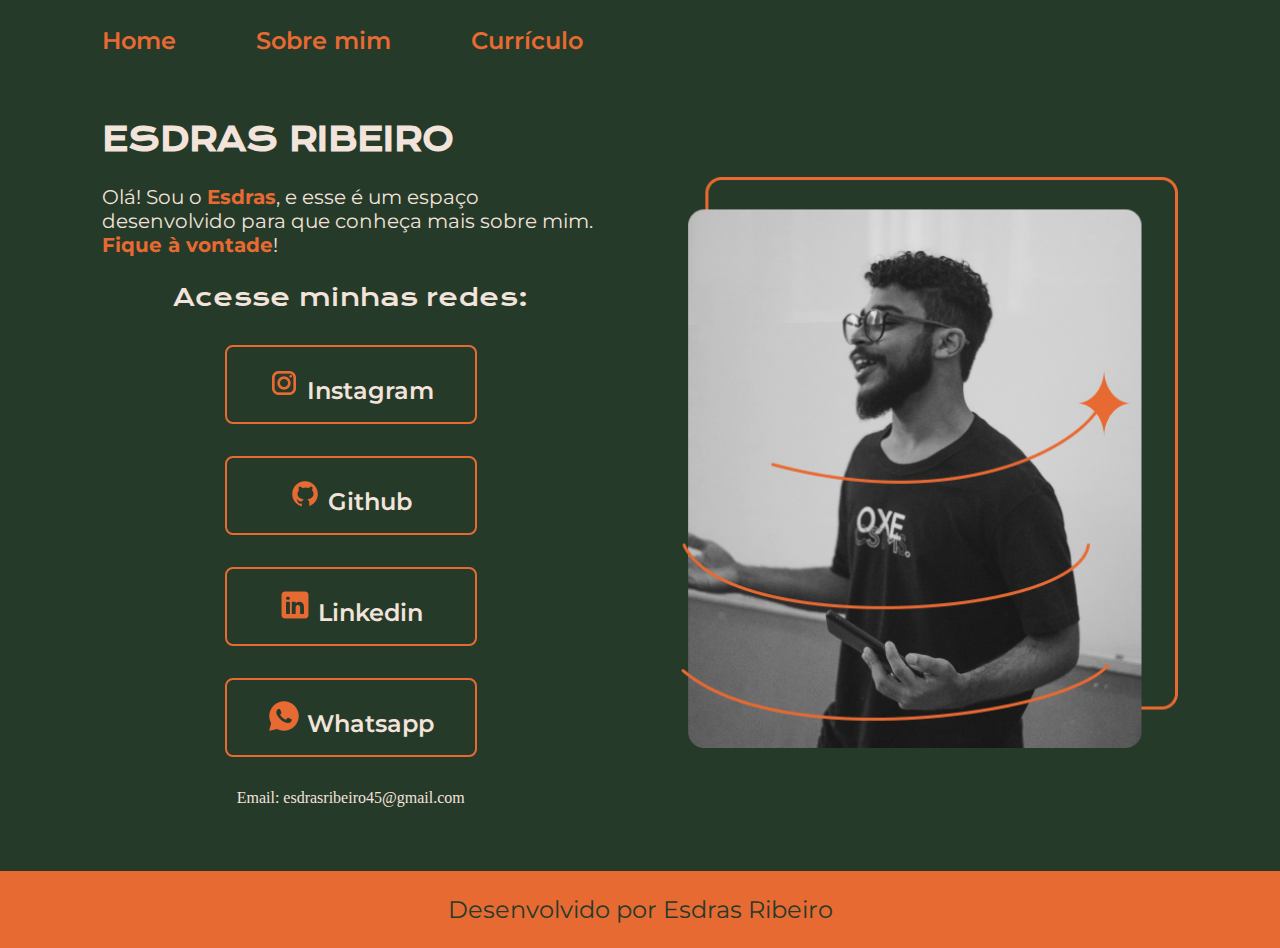
<file: index.html>
<!DOCTYPE html>
<html lang="pt-br">
<head>
    <meta charset="UTF-8"> 
    <meta http-equiv="X-UA-Compatible" content="IE=edge">
    <meta name="viewport" content="width=device-width, initial-scale=1.0">
    <title>Home | Esdras Ribeiro</title>
    <link rel="stylesheet" href="style.css">
    <link rel="shorcut icon" href="icon.png">
</head>
<body>
    <header class="cabecalho">
        <nav class="cabecalho__menu">
            <a class="cabecalho__menu__link" href="index.html">Home</a>
            <a class="cabecalho__menu__link" href="about.html">Sobre mim</a>
            <a class="cabecalho__menu__link" href="about.html">Currículo</a>
        </nav>
    </header>
    <main class="apresentacao">
        <section class="apresentacao__conteudo">
            <h1 class="apresentacao__conteudo__titulo">ESDRAS RIBEIRO</h1>
            <p class="apresentacao__conteudo__texto">Olá! Sou o <strong class="titulo-destaque">Esdras</strong>, e esse é um espaço desenvolvido para que conheça mais sobre mim. <strong class="titulo-destaque">Fique à vontade</strong>!</p>
            <div class="apresentacao__links">
                <h2 class="apresentacao__links__subtitulo">Acesse minhas redes:</h2>
                <a class="apresentacao__links__navegacao" href="https://www.instagram.com/esdraaass/"> <span>
                    <img src="instagram.png">
                    Instagram</span></a>
                <a class="apresentacao__links__navegacao" href="https://github.com/esdraaass"> <span>
                    <img src="github.png">
                    Github</span></a>
                <a class="apresentacao__links__navegacao" href="https://www.linkedin.com/in/esdrasribeiro/"> <span>
                    <img src="linkedin.png">
                    Linkedin</span></a>
                <a class="apresentacao__links__navegacao" href="https://wa.me/qr/KHWK6P7HOAYPN1"> <span> <img src="whatsapp.png"> Whatsapp</span> </a>
                <p>Email: esdrasribeiro45@gmail.com</p>
            </div>

        </section>
        <img class="apresentacao__imagem" src="esdras2.png" alt="foto do Esdras Ribeiro">
    </main>
    <footer class="rodape">
        <p>Desenvolvido por Esdras Ribeiro</p>
    </footer>
</body>
</html>
</file>
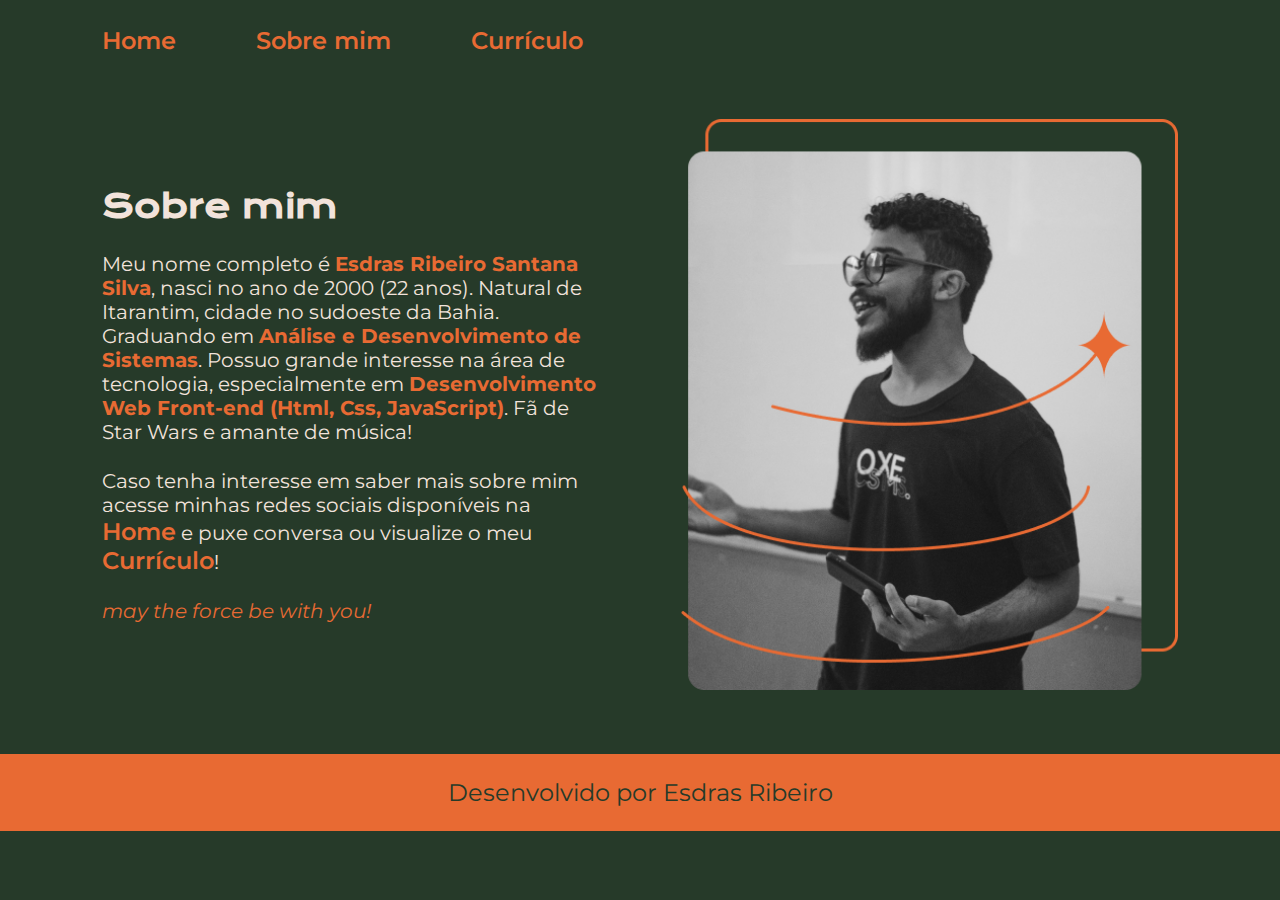
<file: about.html>
<!DOCTYPE html>
<html lang="pt-br">
<head>
    <meta charset="UTF-8">
    <meta http-equiv="X-UA-Compatible" content="IE=edge">
    <meta name="viewport" content="width=device-width, initial-scale=1.0">
    <title>Sobre mim | Esdras Ribeiro</title>
    <link rel="stylesheet" href="style.css">
    <link rel="shorcut icon" href="icon.png">
</head>
<body>
    <header class="cabecalho">
        <nav class="cabecalho__menu">
            <a class="cabecalho__menu__link" href="index.html">Home</a>
            <a class="cabecalho__menu__link" href="about.html">Sobre mim</a>
            <a class="cabecalho__menu__link" href="curriculo.html">Currículo</a>
        </nav>
    </header>

    <main class="apresentacao">
        <section class="apresentacao__conteudo">
            <h1 class="apresentacao__conteudo__titulo">Sobre mim</h1>
            <p class="apresentacao__conteudo__texto">Meu nome completo é <strong class="titulo-destaque">Esdras Ribeiro Santana Silva</strong>, nasci no ano de 2000 (22 anos). Natural de Itarantim, cidade no sudoeste da Bahia. Graduando em <strong class="titulo-destaque">Análise e Desenvolvimento de Sistemas</strong>. Possuo grande interesse na área de tecnologia, especialmente em <strong class="titulo-destaque">Desenvolvimento Web Front-end (Html, Css, JavaScript)</strong>.
            Fã de Star Wars e amante de música!
            </p>
            <p class="apresentacao__conteudo__texto"> Caso tenha interesse em saber mais sobre mim acesse minhas redes sociais disponíveis na <a class="cabecalho__menu__link" href="index.html">Home</a> e puxe conversa ou visualize o meu <a class="cabecalho__menu__link" href="curriculo.html">Currículo</a>!
            <br>
            <br>
            <i class="italico">may the force be with you!</i>
            </p>
        </section>
        <img class="apresentacao__imagem" src="esdras2.png" alt="foto do Esdras Ribeiro">
    </main>
    <footer class="rodape">
        <p>Desenvolvido por Esdras Ribeiro</p>
    </footer>
</body>
</html>
</file>
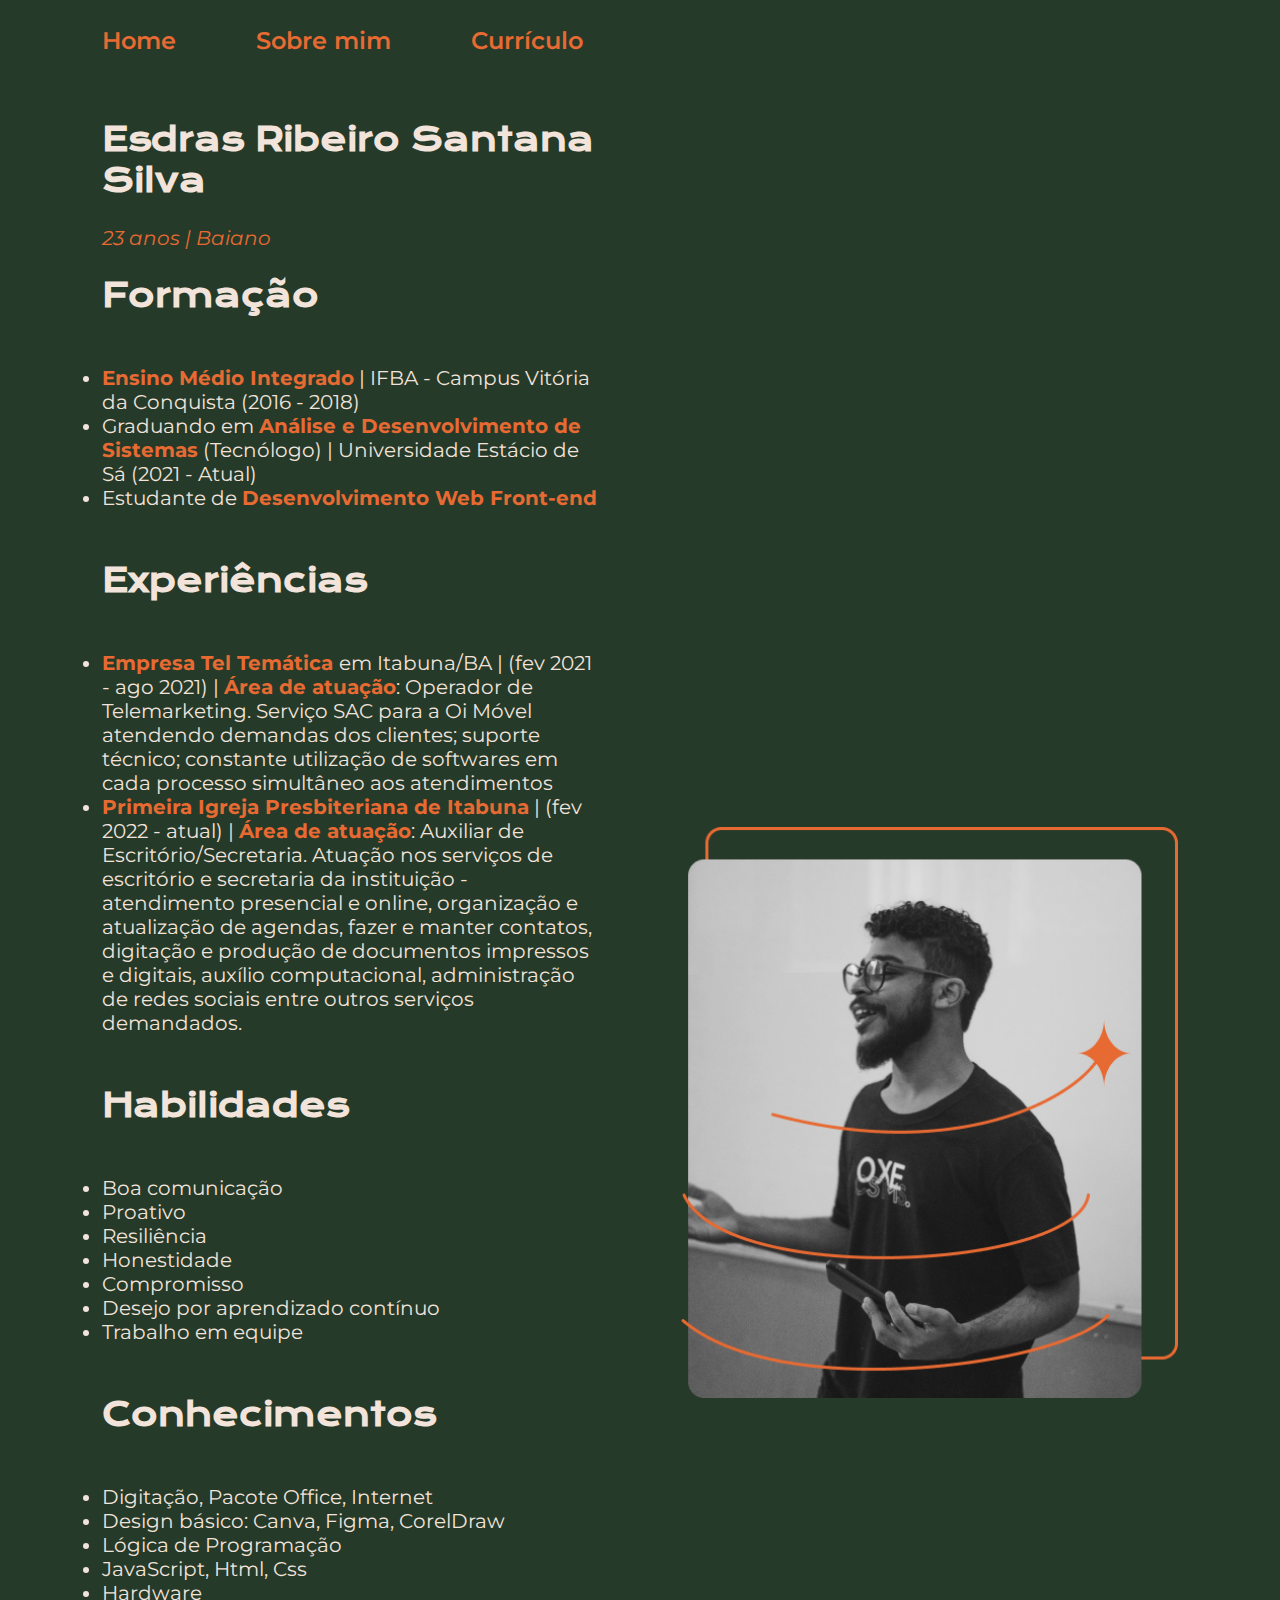
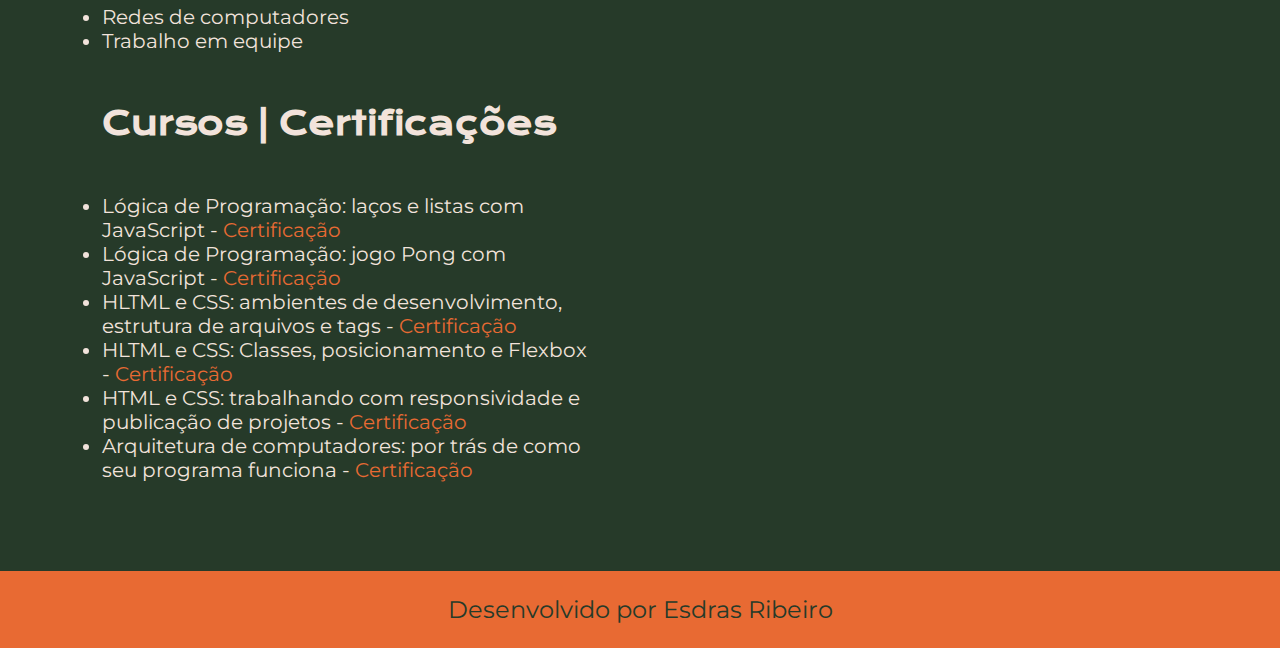
<file: curriculo.html>
<!DOCTYPE html>
<html lang="pt-br">
<head>
    <meta charset="UTF-8">
    <meta http-equiv="X-UA-Compatible" content="IE=edge">
    <meta name="viewport" content="width=device-width, initial-scale=1.0">
    <title >Currículo | Esdras Ribeiro</title>
    <link rel="stylesheet" href="style.css">
    <link rel="shorcut icon" href="icon.png">
</head>
<body>
    <header class="cabecalho">
        <nav class="cabecalho__menu">
            <a class="cabecalho__menu__link" href="index.html">Home</a>
            <a class="cabecalho__menu__link" href="about.html">Sobre mim</a>
            <a class="cabecalho__menu__link" href="curriculo.html">Currículo</a>
        </nav>
    </header>
    
    <main class="apresentacao">
        <section class="apresentacao__conteudo">
            <h1 class="apresentacao__conteudo__titulo">Esdras Ribeiro Santana Silva</h1>
            <p class="apresentacao__conteudo__texto">
                <i class="italico">23 anos | Baiano</i>
            </p>

            <h2 class="apresentacao__conteudo__titulo">Formação</h2>
            <p class="apresentacao__conteudo__texto">
            <ul class="apresentacao__conteudo__texto">
                <li><strong class="titulo-destaque">Ensino Médio Integrado</strong> | IFBA - Campus Vitória da Conquista (2016 - 2018)</li>
                <li>Graduando em <strong class="titulo-destaque">Análise e Desenvolvimento de Sistemas</strong> (Tecnólogo) | Universidade Estácio de Sá (2021 - Atual)</li>
                <li>Estudante de <strong class="titulo-destaque">Desenvolvimento Web Front-end</strong> </li>
            </ul>
            </p>

            <h2 class="apresentacao__conteudo__titulo">Experiências</h2>
            <p class="apresentacao__conteudo__texto">
            <ul class="apresentacao__conteudo__texto">
                <li><strong class="titulo-destaque">Empresa Tel Temática </strong>em Itabuna/BA | (fev 2021 - ago 2021) | <strong class="titulo-destaque">Área de atuação</strong>: Operador de Telemarketing. Serviço SAC para a Oi Móvel atendendo demandas dos clientes; suporte técnico; constante utilização de softwares em cada processo simultâneo aos atendimentos</li>

                <li><strong class="titulo-destaque"> Primeira Igreja Presbiteriana de Itabuna</strong> | (fev 2022 - atual) | <strong class="titulo-destaque">Área de atuação</strong>: Auxiliar de Escritório/Secretaria. Atuação nos serviços de escritório e secretaria da instituição - atendimento presencial e online, organização e atualização de agendas, fazer e manter contatos, digitação e produção de documentos impressos e digitais, auxílio computacional, administração de redes sociais entre outros serviços demandados.</li>
            </ul>
            </p>

            <h2 class="apresentacao__conteudo__titulo">Habilidades</h2>
            <p class="apresentacao__conteudo__texto">
            <ul class="apresentacao__conteudo__texto">
                <li>Boa comunicação</li>
                <li>Proativo</li>
                <li>Resiliência</li>
                <li>Honestidade</li>
                <li>Compromisso</li>
                <li>Desejo por aprendizado contínuo</li>
                <li>Trabalho em equipe</li>
            </ul>
            </p>

            <h2 class="apresentacao__conteudo__titulo">Conhecimentos</h2>
            <p class="apresentacao__conteudo__texto">
            <ul class="apresentacao__conteudo__texto">
                <li>Digitação, Pacote Office, Internet</li>
                <li>Design básico: Canva, Figma, CorelDraw</li>
                <li>Lógica de Programação</li>
                <li>JavaScript, Html, Css</li>
                <li>Hardware</li>
                <li>Redes de computadores</li>
                <li>Trabalho em equipe</li>
            </ul>
            </p>

            <h2 class="apresentacao__conteudo__titulo">Cursos | Certificações</h2>
            <p class="apresentacao__conteudo__texto">
            <ul class="apresentacao__conteudo__texto">
                <li>Lógica de Programação: laços e listas com JavaScript - <a class="certificacoes__links" href="https://cursos.alura.com.br/certificate/02c7f99d-5e09-40cd-80c4-5235d00fa625">Certificação</a></li>
                <li>Lógica de Programação: jogo Pong com JavaScript - <a class="certificacoes__links" href="https://cursos.alura.com.br/certificate/ebfb3aad-ae63-416d-8d0f-a3874d30fc2e">Certificação</a></li>
                <li>HLTML e CSS: ambientes de desenvolvimento, estrutura de arquivos e tags - <a class="certificacoes__links" href="https://cursos.alura.com.br/certificate/8130c5c4-c40b-4bb0-b031-cac30d52ba00">Certificação</a></li>
                <li>HLTML e CSS: Classes, posicionamento e Flexbox - <a class="certificacoes__links" href="https://cursos.alura.com.br/certificate/a1e3800e-6d02-4e10-9d04-9a961b02fa9d">Certificação</a></li>
                <li>HTML e CSS: trabalhando com responsividade e publicação de projetos - <a class="certificacoes__links" href="https://cursos.alura.com.br/certificate/47b88499-8b4b-42aa-84c8-22d34cd828f9">Certificação</a></li>
                <li>Arquitetura de computadores: por trás de como seu programa funciona - <a class="certificacoes__links" href="https://cursos.alura.com.br/certificate/06c95ae0-df32-4bb0-8b5e-dc0cb1850396">Certificação</a></li>
                
            </ul>
            </p>

            
        </section>
        <img class="apresentacao__imagem" src="esdras2.png" alt="foto do Esdras Ribeiro">
    </main>

    <footer class="rodape">
        <p>Desenvolvido por Esdras Ribeiro</p>
        
    </footer>
</body>
</html>
</file>
<file: style.css>
@import url('https://fonts.googleapis.com/css2?family=Krona+One&family=Montserrat:wght@400;600&display=swap');

:root {
    --cor-primaria: #263A29;
    --cor-secundaria: #F2E3DB;
    --cor-terciaria: #E86A33;
    --cor-hover: #41644A;

    --fonte-primaria: 'Krona One', sans-serif;
    --fonte-secundaria: 'Montserrat', sans-serif;
}

* {
    margin: 0;
    padding: 0;
}

body {
    /* height: 100vh; */
    box-sizing: border-box;
    background-color: var(--cor-primaria);
    color: var(--cor-secundaria);
}

.cabecalho{
    padding: 2% 0% 0% 8%;
}

.cabecalho__menu{
    display: flex;
    gap: 80px;
}

.cabecalho__menu__link{
    font-family: var(--fonte-secundaria);
    font-size: 1.5rem;
    font-weight: 600;
    color: var(--cor-terciaria);
    text-decoration: none;
}

.apresentacao{
    padding: 5% 8%;
    display:flex;
    align-items: center;
    justify-content: space-between;
    gap: 82px;
}

.apresentacao__conteudo{
    width: 50%;
    display: flex;
    flex-direction: column;
    gap: 25px;
}
.apresentacao__conteudo__titulo{
    font-size: 2rem;
    font-family: var(--fonte-primaria);
}

.titulo-destaque {
    color: var(--cor-terciaria);
}

.apresentacao__conteudo__texto{
    font-size: 1.25rem;
    font-family: var(--fonte-secundaria);
}

.apresentacao__links{
    display: flex;
    flex-direction: column;
    justify-content: space-between;
    align-items: center;
    gap: 32px;
}

.apresentacao__links__subtitulo{
    font-family: var(--fonte-primaria);
    font-weight: 400;
    font-size: 1.5rem;
}

.apresentacao__links__navegacao{
    /* background-color: #000000; */
    display: flex;
    justify-content: center;
    gap: 16px;
    width: 50%;
    height: 35px;
    text-align: center;
    border-radius: 8px;
    font-size: 1.5rem;
    font-family: var(--fonte-secundaria);
    font-weight: 600;
    padding: 20px 0px;
    text-decoration: none;
    color: var(--cor-secundaria);
    border: 2px solid var(--cor-terciaria);
    
}

.apresentacao__links__link:hover {
    background-color: var(--cor-hover);
    padding: 4%;
}

.apresentacao__imagem {
    width: 50%;
}

.rodape{
    color: var(--cor-primaria);
    background-color: var(--cor-terciaria);
    padding: 24px;
    text-align: center;
    font-family: var(--fonte-secundaria);
    font-size: 1.5rem;
    font-weight: 400;
}

.certificacoes__links{
    text-decoration: none;
    color: var(--cor-terciaria);
}

.italico {
    color: #E86A33;
}

@media (max-width: 1170px) {
    .cabecalho {
        padding: 10%;
    }
    
    .cabecalho__menu {
        gap: 40px;
        justify-content: center;
    }

    .apresentacao {
        flex-direction: column-reverse;
        padding: 5%;
    }

    .apresentacao__conteudo {
        width: auto;
    }

}
</file>
